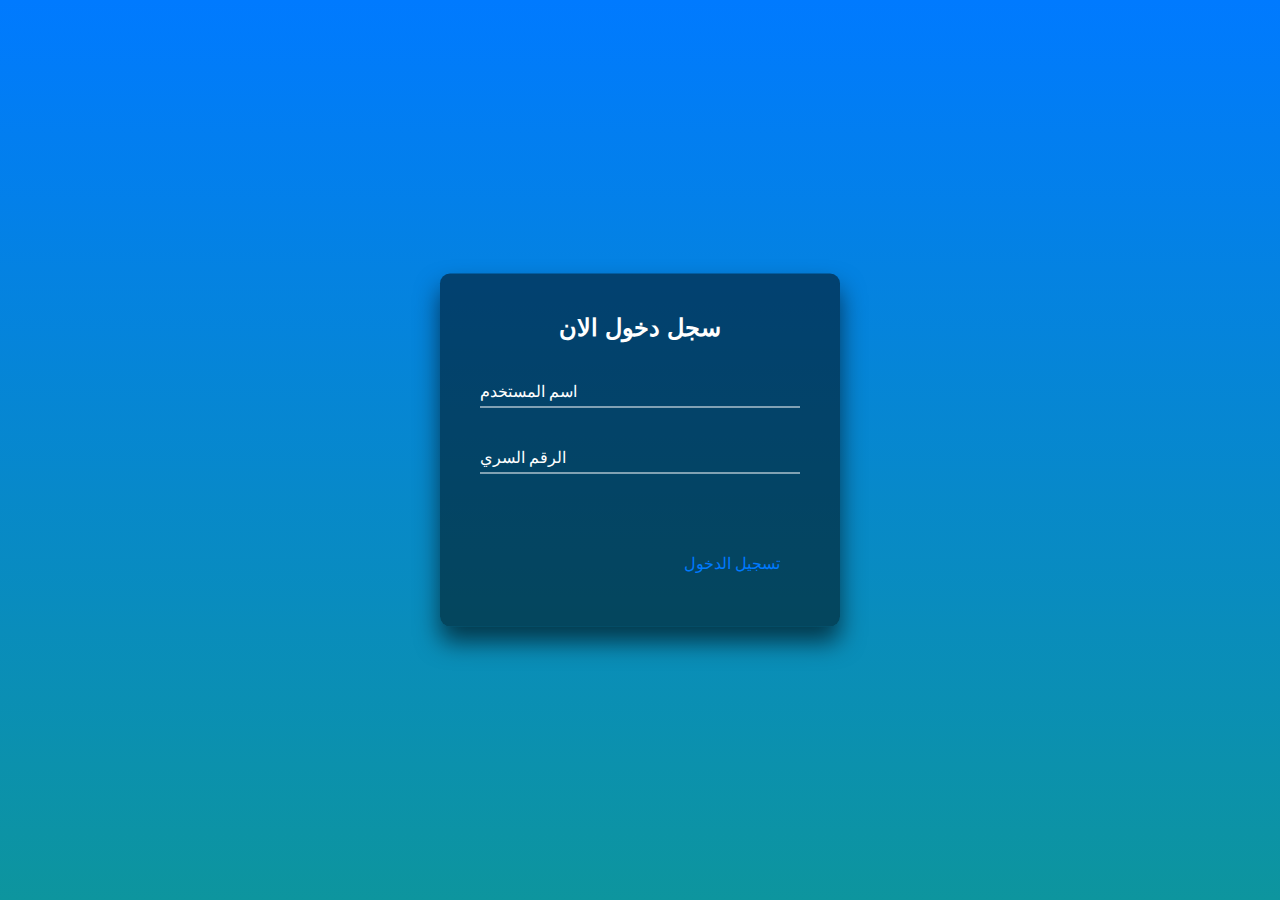
<file: Login.html>
<!DOCTYPE html>
<html lang="en" dir="rtl">
  <head>
      <meta charset="UTF-8">
      <meta http-equiv="X-UA-Compatible" content="IE=edge">
      <meta name="viewport" content="width=device-width, initial-scale=1.0">
      <link rel="stylesheet" type="text/css" href="./css/loginStyle.css">
      <title>تسجيل الدخول</title>
  </head>
  <body>

    <div class="login-box">
      <h2>سجل دخول الان</h2>
      <form action="" class="form">
        <div class="user-box">
          <input class="input" type="text" id="" required="">
          <label class="label" for="">اسم المستخدم</label>
        </div>
        <!-- /.user-box -->
        <div class="user-box">
          <input class="input" type="password" id="" required="">
          <label class="label" for="">الرقم السري</label>
        </div>
        <!-- /.user-box -->
        <a href="#">
          <span></span>
          <span></span>
          <span></span>
          <span></span>
          تسجيل الدخول
        </a>
      </form>
    </div>
  </body>
</html>
</file>
<file: css/loginStyle.css>
/* You can find real author of this layout animation on codepen.io unfortunatly I lost his or her url to code

-- This is most copied of him, or her and with a little --fix--
*/

* {
    box-sizing: border-box;
}

html, body {
    margin: 0;
    padding: 0;
    font-family: sans-serif;
    width: 100%;
    height: 100%;
}

body {
    font-family: sans-serif;
    background: linear-gradient(#007aff, #0d959e);
    background-position: center center;
    background-size: cover;
    background-repeat: no-repeat;
}

input {
    outline: none;
    border: none;
    background: transparent;
}

.login-box {
    position: absolute;
    top: 50%;
    left: 50%;
    width: 400px;
    padding: 40px;
    transform: translate(-50%, -50%);
    background-color: rgba(0, 0, 0, 0.5);
    box-shadow: 0 15px 25px rgba(0, 0, 0, 0.6);
    border-radius: 10px;
}

.login-box h2 {
    margin: 0 0 30px;
    padding: 0;
    color: #fff;
    text-align: center;
}

.login-box .user-box {
    position: relative;
}

.login-box .user-box label {
    position: absolute;
    top: 0;
    left: 0;
    padding: 10px 0;
    color: #fff;
    transition: 500ms;
    font-size: 16px;
    pointer-events: none;
}

.login-box .user-box .input {
    width: 100%;
    padding: 10px 0;
    color: #fff;
    margin-bottom: 30px;
    border-bottom: 1px solid #fff;
}

.input:active ~ label {
    top: -20px;
    color: #007aff;
    font-size: 12px;
}

.input:focus ~ label {
    top: -20px;
    color: #007aff;
    font-size: 12px;
}

.input:valid ~ label  {
    top: -20px;
    color: #007aff;
    font-size: 12px;
}


.login-box form a {
    position: relative;
    display: inline-block;
    padding: 10px 20px;
    font-size: 16px;
    text-decoration: none;
    text-transform: uppercase;
    overflow: hidden;
    transition: all .5s;
    margin-top: 40px;
    letter-spacing: 4px;
    color: #007aff;
}

.login-box a:hover {
    background-color: #007aff;
    color: #fff;
    border-radius: 5px;

}

.login-box a span {
    position: absolute;
    display: block;
}

@keyframes btnAnimA {
    0% {
        left: -100%;
    }
    50% {
        left: 100%;
    }
    100% {
        left: 100%;
    }
}
.login-box a span:nth-child(1) {
    top: 0;
    left: -100%;
    width: 100%;
    height: 2px;
    background: linear-gradient(90deg, transparent, #007aff);
    animation: btnAnimA 1500ms linear infinite;
    /* animation-delay: 200ms; */
    animation-fill-mode: backwards;
    animation-play-state: running;
}


@keyframes btnAnimB {
    0% {
        top: -100%
    }
    50% {
        top: 100%;
    }
    100% {
        top: 100%;
    }
}
.login-box a span:nth-child(2) {
    top: -100%;
    right: 0;
    width: 2px;
    height: 100%;
    background: linear-gradient(180deg, transparent, #007aff);
    animation: btnAnimB 1500ms linear infinite;
    animation-delay: 300ms;
}


@keyframes btnAnimC {
    0% {
        right: -100%;
    }
    50% {
        right: 100%;
    }
    100% {
        right: 100%;
    }
}
.login-box a span:nth-child(3) {
    bottom: 0;
    right: -100%;
    width: 100%;
    height: 2px;
    background: linear-gradient(270deg, transparent, #007aff);
    animation: btnAnimC 1500ms linear infinite;
    animation-delay: 600ms;
}


@keyframes btnAnimD {
    0% {
        bottom: -100%;
    }
    50%,100% {
        bottom: 100%;
    }
}
.login-box a span:nth-child(4) {
    left: 0;
    bottom: -100%;
    width: 2px;
    height: 100%;
    background: linear-gradient(360deg, transparent, #007aff);
    animation: btnAnimD 1500ms linear infinite;
    animation-delay: 900ms;
}
</file>
